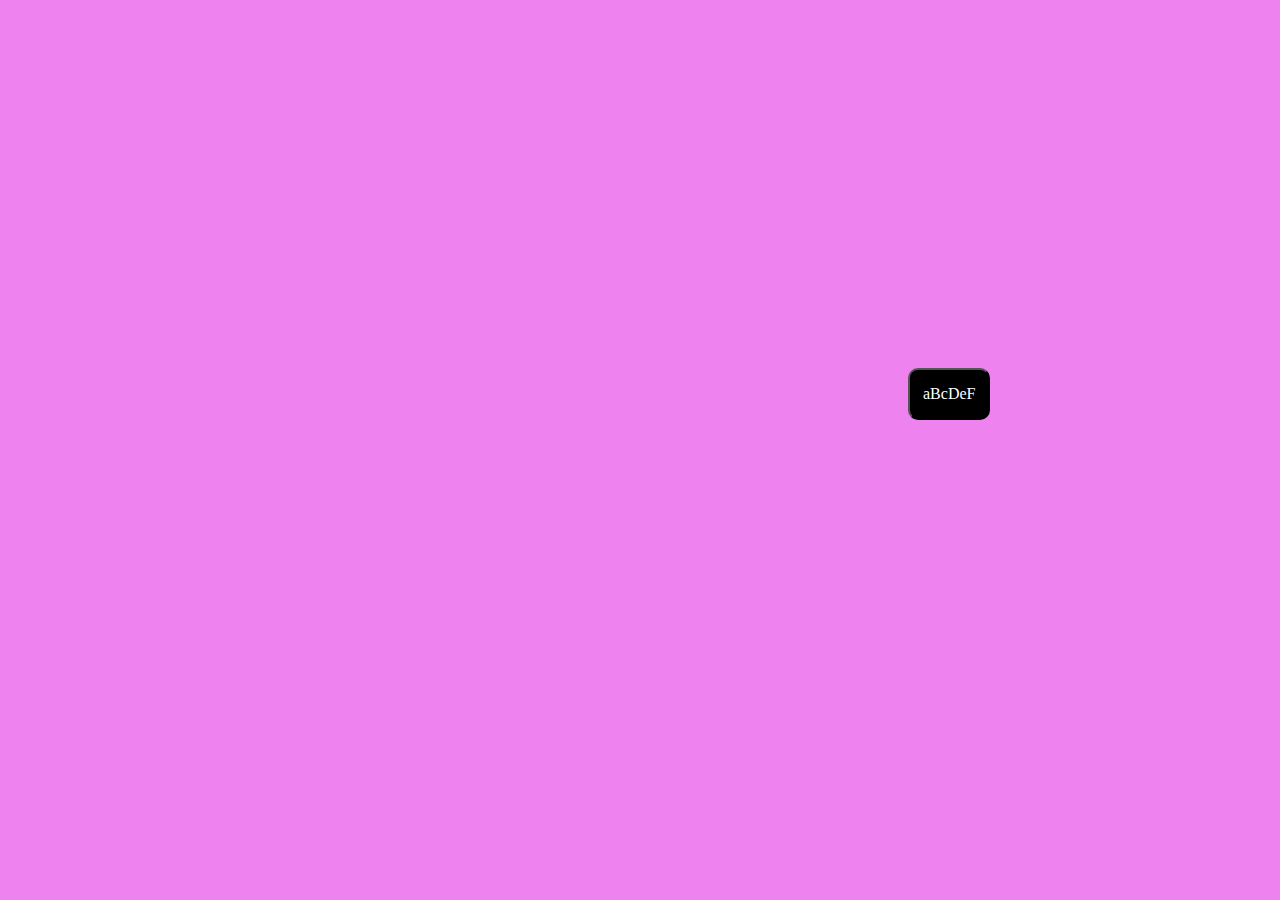
<file: JS Projects/Changing background/index.html>
<!DOCTYPE html>
<html lang="en">
<head>
    <meta charset="UTF-8">
    <meta http-equiv="X-UA-Compatible" content="IE=edge">
    <meta name="viewport" content="width=device-width, initial-scale=1.0">
    <title>Changing BackgrounsColor using Js</title>
    <style>
        button{
            background-color:black;
            color:white;
            padding: 15px 13px;
            font-size: 16px;
            cursor: pointer;
            margin: 40vh 100vh;
            border-radius: 10px;
            font-family:Inter;
        }
    </style>
</head>
<body>

    <button>aBcDeF</button>

    <script src="./script.js"></script>
</body>
</html>
</file>
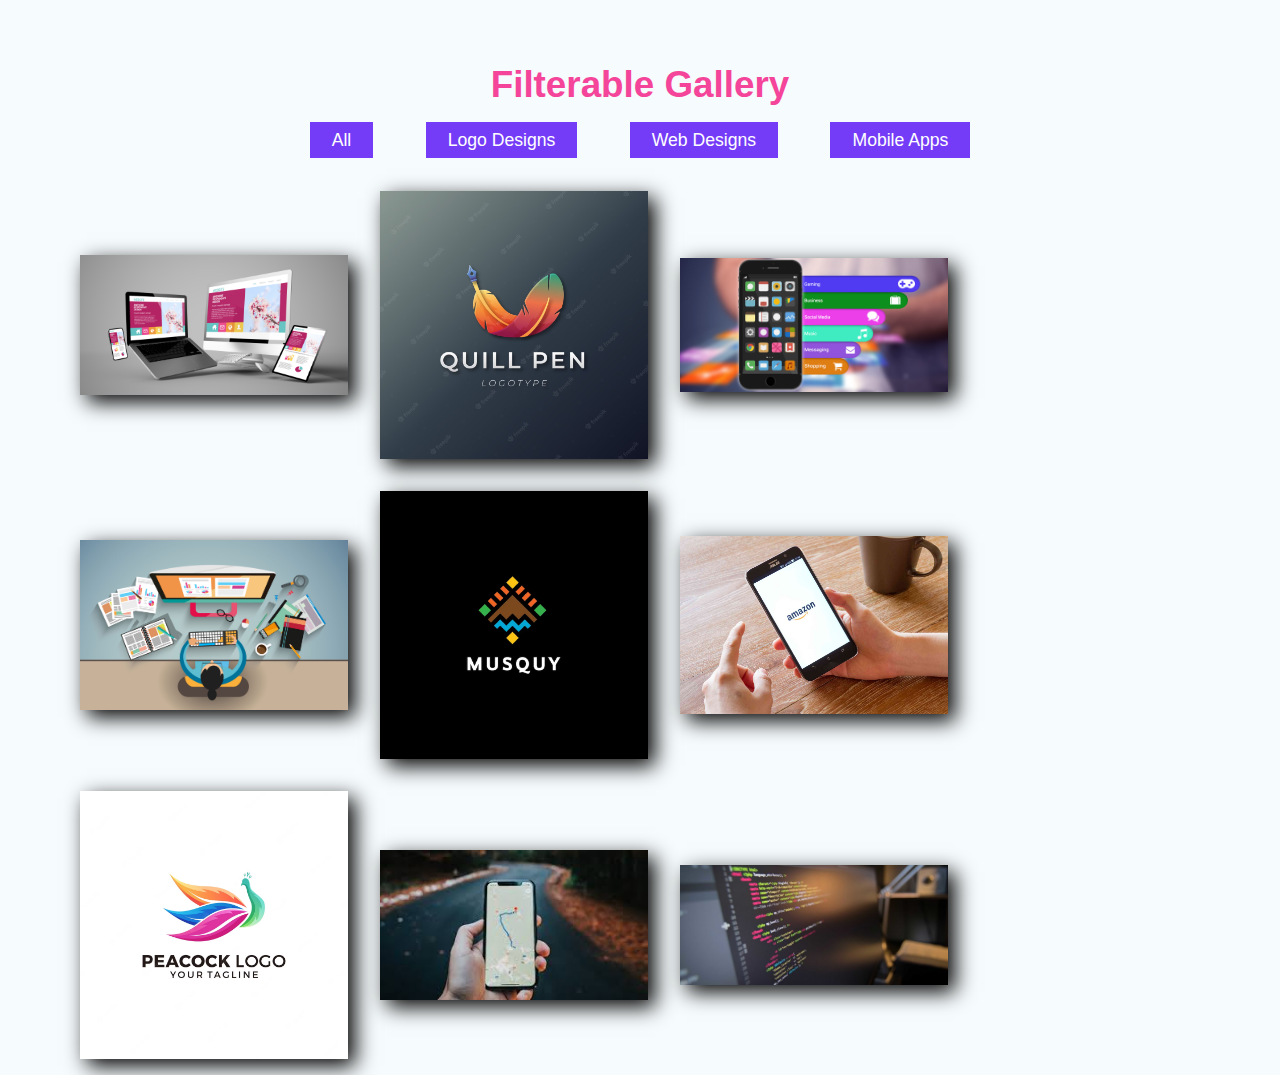
<file: JS Projects/Filterable Gallery/index.html>
<!DOCTYPE html>
<html lang="en">
<head>
    <meta charset="UTF-8">
    <meta http-equiv="X-UA-Compatible" content="IE=edge">
    <meta name="viewport" content="width=device-width, initial-scale=1.0">
    <title>Filterable Gallery</title>
    <link rel="stylesheet" href="./style.css">
</head>
<body>
    <div class="container">
        <h2>Filterable Gallery</h2>
        <div class="menu">
            <a href="#" class="btn" data-filter="all">All</a>
            <a href="#" class="btn" data-filter="logo">Logo Designs</a>
            <a href="#" class="btn" data-filter="web">Web Designs</a>
            <a href="#" class="btn" data-filter="mobile">Mobile Apps</a>
        </div>
        <div class="box" id="store-items">
            <!-- web2 -->
            <div class="store-item web"> 
                <img src="./w2.png" class="store-img" alt="" >
            </div>
            <!-- logo1 -->
            <div class="store-item logo">
                <img src="./l1.avif" class="store-img" alt=""   >
            </div>
            <!-- mobile 1 -->
            <div class="store-item mobile">
                <img src="./m1.jpeg" class="store-img" alt="" >
            </div>
            <!-- web1 -->
            <div class="store-item web">
                <img src="./w1.jpg" class="store-img" alt="" >
            </div>
            <!-- logo2 -->
            <div class="store-item logo">
                <img src="./l2.avif" class="store-img" alt="" >
            </div>
            <!-- mobile 2 -->
            <div class="store-item mobile">
                <img src="./m2.jpg" class="store-img" alt="" >
            </div>
            <!-- logo 3 -->
            <div class="store-item logo">
                <img src="./l3.avif" class="store-img" alt=""  >
            </div>
            <!-- mobile 3 -->
            <div class="store-item mobile">
                <img src="./m3.jpg" class="store-img" alt="" >
            </div>
            <!-- web3 -->
            <div class="store-item web">
                <img src="./w3.jpg" class="store-img" alt="" >
            </div>
        </div>

    </div>
    <script src="script.js"></script>
</body>
</html>
</file>
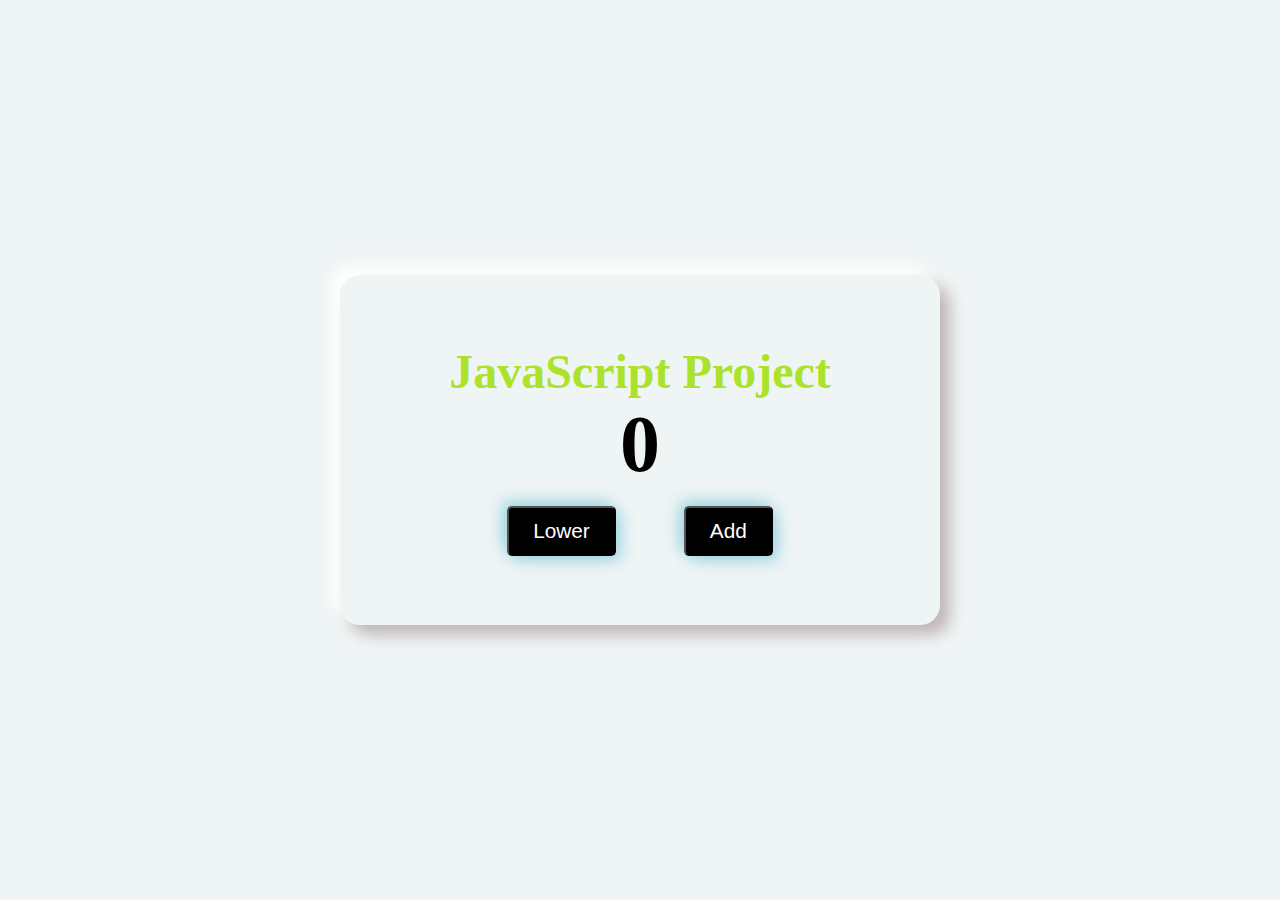
<file: JS Projects/JS Counter/index.html>
<!DOCTYPE html>
<html lang="en">
<head>
    <meta charset="UTF-8">
    <meta http-equiv="X-UA-Compatible" content="IE=edge">
    <meta name="viewport" content="width=device-width, initial-scale=1.0">
    <title>Counter</title>
    <link rel="stylesheet" href="./style.css">

</head>
<body>
    <div class="card">
        <h2 class="name" style="color:rgb(171, 226, 43)">JavaScript Project</h2>
        <h4 id="counter">0</h4>

        <div class="container">
            <button class="counterBtn prevBtn">Lower</button>
            <button class="counterBtn nextBtn">Add</button>
        </div>

    </div>





    <script src="./script.js"></script>
</body>
</html>
</file>
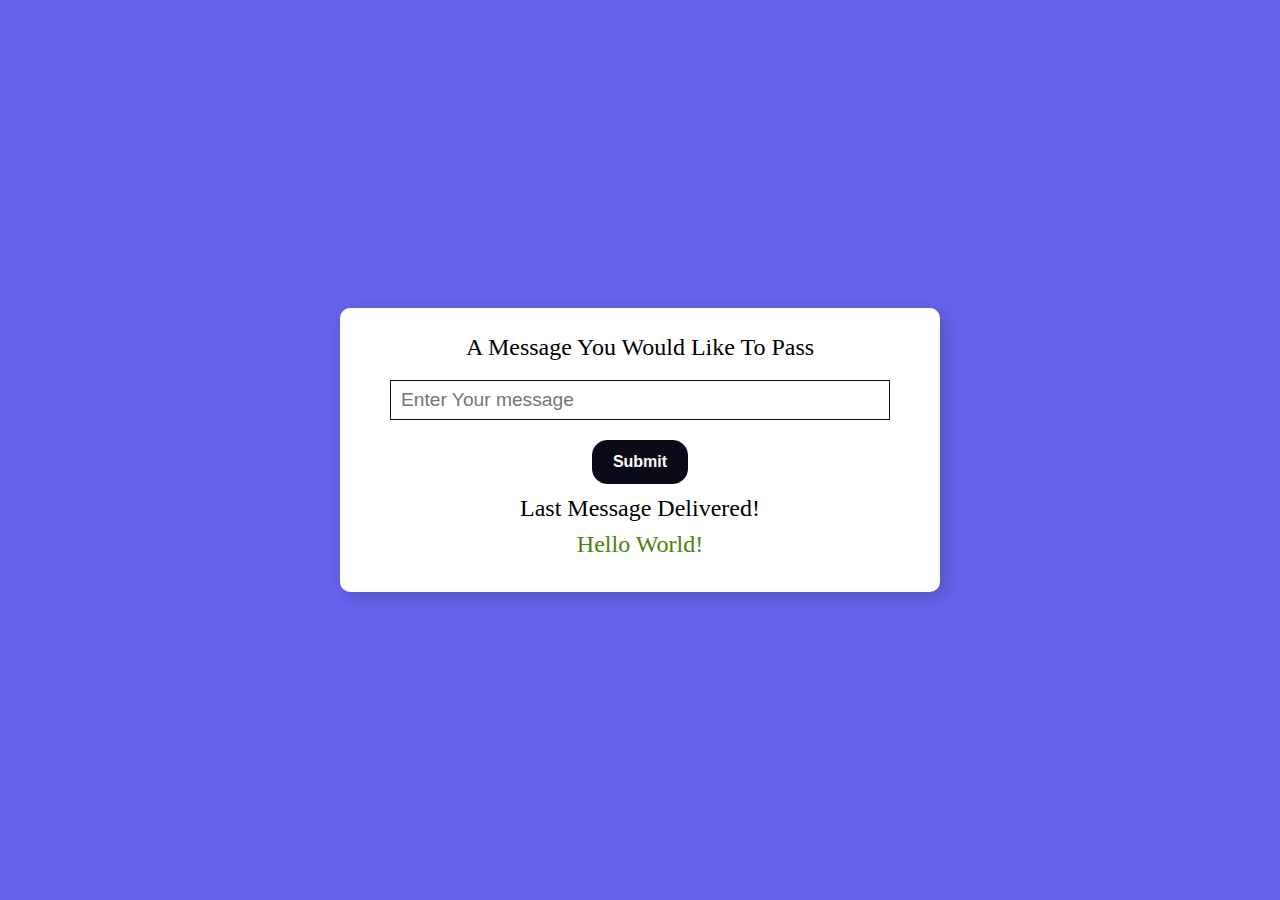
<file: JS Projects/msg/index.html>
<!DOCTYPE html>
<html lang="en">
<head>
    <meta charset="UTF-8">
    <meta http-equiv="X-UA-Compatible" content="IE=edge">
    <meta name="viewport" content="width=device-width, initial-scale=1.0">
    <title>Pass the Message</title>
    <link rel="stylesheet" href="./style.css">
</head>
<body>
    <div class="container">
        <h4>A Message You Would Like To pass</h4>

        <form id="message-form">
            <input type="text" name="" id="message" class="box" placeholder="Enter Your message">

            <input type="submit" name="" id="submitBtn" class="button">
        </form>

        <h5 class="feedback">Please Enter Your Message</h5>

        <h4 class="">Last Message Delivered!</h4>

        <h4 class="message-content">Hello World!</h4>


    </div>


    <script src="./script.js"></script>
</body>
</html>
</file>
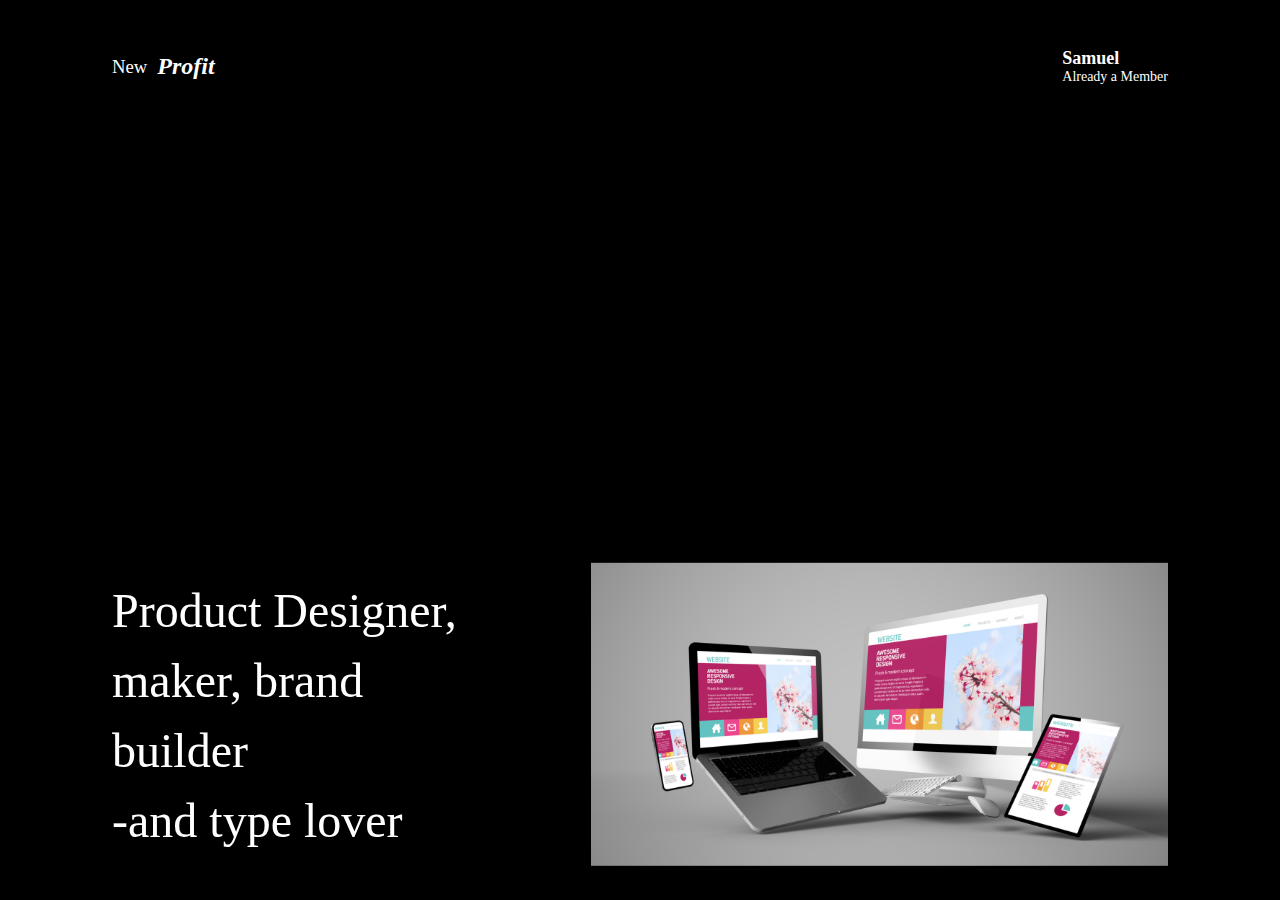
<file: JS Projects/Page Transition/index.html>
<!DOCTYPE html>
<html lang="en">
<head>
    <meta charset="UTF-8">
    <meta http-equiv="X-UA-Compatible" content="IE=edge">
    <meta name="viewport" content="width=device-width, initial-scale=1.0">
    <title>Page Transition with GSAP</title>
    <link rel="stylesheet" href="./style.css">
</head>
<body>
    <div class="wrapper">

        <div class="nav">

            <div class="left">
                <h3>New</h3>
                <h2>Profit</h2>
            </div>

            <div class="right">
                <h2>Samuel</h2>
                <p>Already a Member</p>
            </div>
        </div>

        <div class="intro">

        <div class="hero">

            <div class="left-hero">
                <h1>Product Designer,<br>maker, brand builder <br>-and type lover</h1>
            </div>

            <div class="right-hero">
                <img src="./w2.png " alt="">
            </div>

        </div>

    </div>

    <div class="slider"></div>

    <script src="https://cdnjs.cloudflare.com/ajax/libs/gsap/3.11.5/gsap.min.js" integrity="sha512-cOH8ndwGgPo+K7pTvMrqYbmI8u8k6Sho3js0gOqVWTmQMlLIi6TbqGWRTpf1ga8ci9H3iPsvDLr4X7xwhC/+DQ==" crossorigin="anonymous" referrerpolicy="no-referrer"></script>
    
    <script src="script.js"></script>

</body>
</html>
</file>
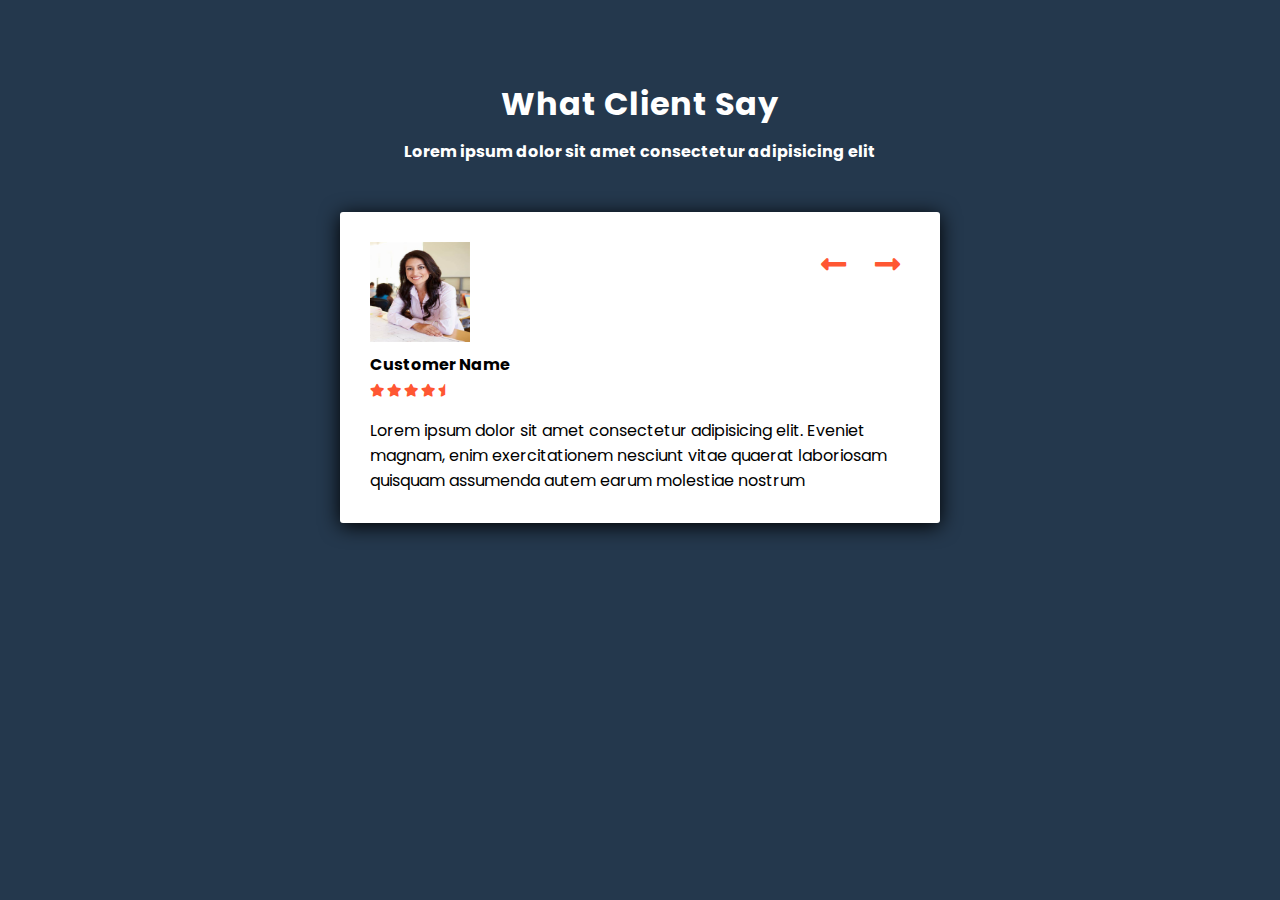
<file: JS Projects/testimonial slider/index.html>
<!DOCTYPE html>
<html lang="en">
<head>
    <meta charset="UTF-8">
    <meta http-equiv="X-UA-Compatible" content="IE=edge">
    <meta name="viewport" content="width=device-width, initial-scale=1.0">
    <title>Testimonial slider</title>
    <link rel="stylesheet" href="style.css">
    <link rel="stylesheet" href="https://pro.fontawesome.com/releases/v5.10.0/css/all.css">
</head>
<body>
    <div class="container">
        <h3>What Client Say</h3>
        <h5>Lorem ipsum dolor sit amet consectetur adipisicing elit</h5>
        <div class="card">
            <img src="./1.jpg" width="150" id="customer-img" class="img-card" alt="">
            <h4 id="customer-name">Customer Name</h4>
            <div class="review">
                <span class="star">
                    <i class="fas fa-star"></i>
                    <i class="fas fa-star"></i>
                    <i class="fas fa-star"></i>
                    <i class="fas fa-star"></i>
                    <i class="fas fa-star-half"></i>
                </span>
            </div>
            <p id="customer-text">Lorem ipsum dolor sit amet consectetur adipisicing elit. Eveniet magnam, enim exercitationem nesciunt vitae quaerat laboriosam quisquam assumenda autem earum molestiae nostrum</p>

            <a href="#" class="btn prevBtn"><i class="fas fa-long-arrow-alt-left"></i></a>
            <a href="#" class="btn nextBtn"><i class="fas fa-long-arrow-alt-right"></i></a>
        </div>
    </div>
    <script src="script.js"></script>
    
</body>
</html>
</file>
<file: JS Projects/Filterable Gallery/style.css>
*{
    margin: 0;
    padding: 0;
    box-sizing: border-box;
}
body{
    font-family: sans-serif;
    width: 100%;
    height: 100vh;
    background:#F6FBFD ;
}
.container{
    display:flex;
    flex-direction: column;
    justify-content: center;
    align-items: center;
    text-align: center;
    margin: 4rem auto;
    width: 90%;
}
h2{
    font-size: 2.3rem;
    color: #f4459a;
}
.menu{
    margin: 1.5rem 0;
}
.menu a{
    font-size: 1.1rem;
    text-decoration: none;
    margin: 0 1.5rem;
    background-color: #753cf8;
    color: #fff;
    padding: 8px 22px;
}
.box{
    display:flex;
    flex-direction: row;
    justify-content: flex-start;
    align-items: center;
    text-align: center;
    flex-wrap:wrap;
}
.store-item{
    width:300px;
    padding:1rem;
}
.store-item img{
    width: 100%;
    display: block;
    box-shadow: 7px 7px 20px rgba(0,0,0.2);
}
@media(max-width:900px){
    .container{
        display:flex;
        flex-direction: column;
        justify-content: center;
        align-items: center;
        text-align: center;
        /* margin: 4rem auto; */
        width: 80%;
    }
    h2{
        font-size: 2rem;
        color: #f4459a;
    }
    
    .menu a{
        font-size: 1rem;
        padding: 8px 22px;
        margin: 0rem 5rem;
        margin-top: 12px;
    }
    .btn{
       padding-bottom: 1rem;
    }
}
</file>
<file: JS Projects/JS Counter/style.css>
*{
    margin: 0;
    padding: 0;
    box-sizing: border-box;
}
body,html{
    display: grid;
    min-height: 100%;
    place-items: center;    
    background-color: #eff4f5;
}
.card{
    width:600px;
    height:350px;
    box-shadow: 10px 10px 15px rgba(192,183,183), -10px -10px 15px white;
    display: flex;
    flex-direction: column;
    justify-content: center;
    align-items: center;
    border-radius: 20px;
}
.name{
    font-size: 3rem;
}
#counter{
    font-size: 5rem;
    margin-bottom: 1rem;
}
.prevBtn, .nextBtn{
    font-size: 1.3rem;
    outline: none;
    padding: 0.7rem 1.5rem;
    cursor: pointer;
    margin: 0 2rem;
    background-color: black;
    color:white;
    box-shadow: 5px 5px 15px rgb(162, 215, 225),-5px -5px 15px rgb(162, 215, 225);
    border-radius: 5px;
}
</file>
<file: JS Projects/msg/style.css>
*{
    margin: 0;
    padding: 0;
    box-sizing: border-box;
}
body,html{
    background-color: #6665ee;
    display: grid;
    height: 100%;
    place-items: center;
}
h4{
    font-size:1.5rem;
    margin-bottom: 0.5rem;
    font-family: inherit;
    font-weight: 500;
    line-height: 1.2;
    text-transform: capitalize;
}
.container{
    width: 600px;
    background-color: #fff;
    padding: 25px 30px;
    border-radius: 10px;
    box-shadow: 5px 5px 20px rgba(0,0,0,0.2);
    display: flex;
    flex-direction: column;
    justify-content: center;
    align-items: center;
    text-align: center;
}
form{
    width: 100%;
    display: flex;
    flex-direction: column;
    justify-content: center;
    align-items: center;
    text-align: center;
}
form input{
    margin: 10px 0;
    outline: none;
    border:1px solid #0b0b14;
}
.box{
    width: 500px;
    height: 40px;
    font-size: 1.2rem;
    padding: 0 10px;
}
.button{
    font-size: 1rem;
    padding: 12px 20px;
    background-color: #0a0a18;
    color: #fff;
    font-weight: 700;
    cursor: pointer;
    border-radius: 15px;
}
h5{
    background-color: #ffd4cd;
    font-size: 1.2rem;
    width: 100%;
    padding: 10px 0;
}
.feedback{
    display: none;
}
.show{
    display: block;
}
.message-content{
    color:#4b830a;
}
</file>
<file: JS Projects/Page Transition/style.css>
*{
    margin: 0;
    padding: 0;
    box-sizing: border-box;
}
body{
    font-family: 'Times New Roman', Times, serif;
    background-color: #000;
    color: #fff;
}
img{
    width: 100%;
    height: 100%;
}
.wrapper{
    width: 100%;
    height: 100%;
}
.nav{
    padding: 3rem 7rem 0 7rem;
    display: flex;
    flex-direction: row;
    justify-content: space-between;
    align-items: center;
    width: 100%;
}
.nav .left{
    display: flex;
    flex-direction: row;
    justify-content: flex-start;
    align-items: center;
}
.nav .left h3{
    font-weight: 400;
    padding-right: 10px;
}
.nav .left h2{
    font-weight: 700;
    font-style:italic;
}
.nav .right h2{
    font-weight: 600;
    font-size: 18px;
}
.nav .right p{
    font-size: 14px;
}
.intro{
    position: fixed;
    top:0;
    left:0;
    width: 100%;
    height: 100%;
}
.hero{
    display: flex;
    flex-direction: row;
    justify-content: flex-start;
    align-items: center;
    padding:8rem 7rem 0 7rem;
    transform:translateY(100%);
}

.left-hero h1{
    width: 100%;
    font-size: 3rem;
    font-weight: 500;
    line-height: 70px;
}
.right-hero{
    width:70%;
    padding-left: 7rem;
}
.slider{
    position: fixed;
    top: 0;
    left: 0;
    background-color: #18181a;
    width: 100%;height: 100%;
    transform: translateY(100%);

}
</file>
<file: JS Projects/testimonial slider/style.css>
@import url('https://fonts.googleapis.com/css?family=Poppins:300,400,500,600,700,900&display=swap');
*{
    margin: 0;
    padding: 0;
    box-sizing: border-box;
}
body{
    width: 100%;
    height: 100%;
    font-family: 'Poppins',sans-serif;
    background: #24384d;
}
.container{
    display: flex;
    flex-direction: column;
    justify-content: center;
    align-items: center;
    text-align: center;
    padding-top: 5rem;
}
h3{
    color: #fff;
    font-size: 2rem;
    padding-bottom: 0.7rem;
    letter-spacing:1px ;
}
h5{
    color: #fff;
    font-size: 1rem;
    padding-bottom: 3rem;
    /* letter-spacing:1px ; */
}
.card{
    background-color: #fff;
    width:600px;
    display: flex;
    flex-direction: column;
    justify-content: flex-start;
    align-items: flex-start;
    text-align: left;
    padding: 30px;
    border-radius: 3px;
    box-shadow: 0px 3px 20px rgba(0,0,0.1);
    position: relative;
}
.img-card{
    width:100px;
    height: 100px;
    margin-bottom: 10px;
}
.img-card img{
    background-position: center;
    background-size: cover;
}
.review{
    padding-bottom: 1rem;
}
.star{
    color:#ff5733;
    font-size: .8rem;
}
.btn{
    color: #ff5733;
    font-size: 1.8rem;
    width: 45px;
    height: 45px;
    max-width:45px;
    max-height: 45px;
    line-height: 45px;
    border-radius: 50%;
    text-align: center;
    transition: all 0.3s ease;
}
.prevBtn{
    position: absolute;
    top:10%;
    right: 14%;
}
.nextBtn{
    position: absolute;
    top:10%;
    right: 5%;
}
.btn:hover{
    background-color: #ff5733;
    color: #fff;
}
@media only screen and (max-width:624px){
    .card{
        width: 90%;
        padding-bottom: 20px;
    }
    .prevBtn{
        position: absolute;
        top:10%;
        right: 16%;
    }
    
}
</file>
